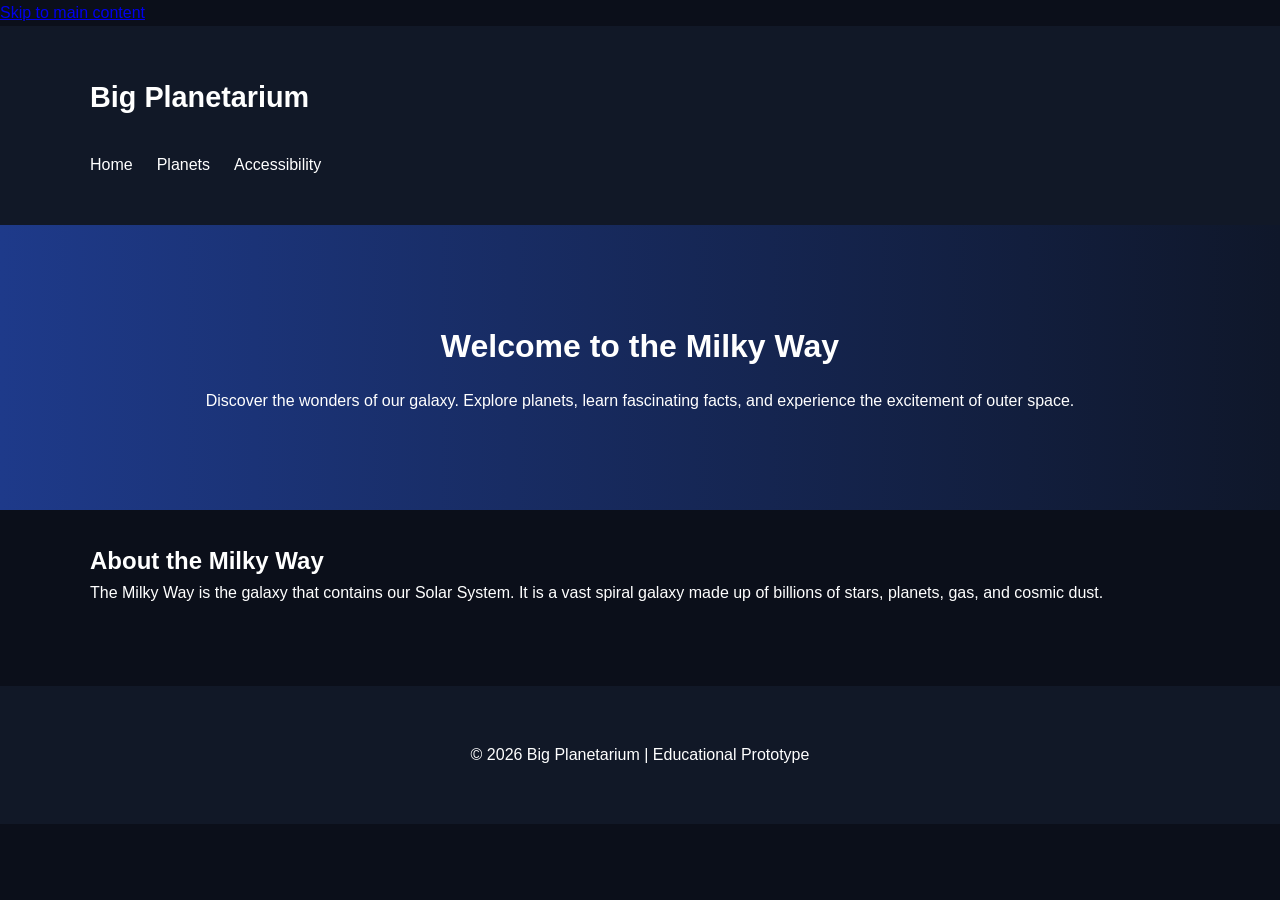
<file: assessment-2-web-dev-project/index.html>
<!DOCTYPE html>
<html lang="en">
<head>
  <meta charset="UTF-8">
  <meta name="viewport" content="width=device-width, initial-scale=1.0">
  <title>Big Planetarium | Milky Way</title>
  <link rel="stylesheet" href="css/style.css">
</head>

<body>

  <!-- Skip Link for Accessibility -->
  <a class="skip-link" href="#main-content">Skip to main content</a>

  <header>
    <div class="container">
      <h1 class="logo">Big Planetarium</h1>

      <button class="menu-toggle" aria-expanded="false" aria-controls="primary-navigation">
        Menu
      </button>

      <nav id="primary-navigation">
        <ul>
          <li><a href="index.html">Home</a></li>
          <li><a href="planets.html">Planets</a></li>
          <li><a href="accessibility.html">Accessibility</a></li>
        </ul>
      </nav>
    </div>
  </header>

  <main id="main-content">

    <section class="hero">
      <div class="container">
        <h2>Welcome to the Milky Way</h2>
        <p>
          Discover the wonders of our galaxy. Explore planets, learn fascinating facts,
          and experience the excitement of outer space.
        </p>
      </div>
    </section>

    <section class="overview">
      <div class="container">
        <h2>About the Milky Way</h2>
        <p>
          The Milky Way is the galaxy that contains our Solar System.
          It is a vast spiral galaxy made up of billions of stars, planets,
          gas, and cosmic dust.
        </p>
      </div>
    </section>

  </main>

  <footer>
    <div class="container">
      <p>&copy; 2026 Big Planetarium | Educational Prototype</p>
    </div>
  </footer>

  <script src="js/main.js"></script>

</body>
</html>
</file>
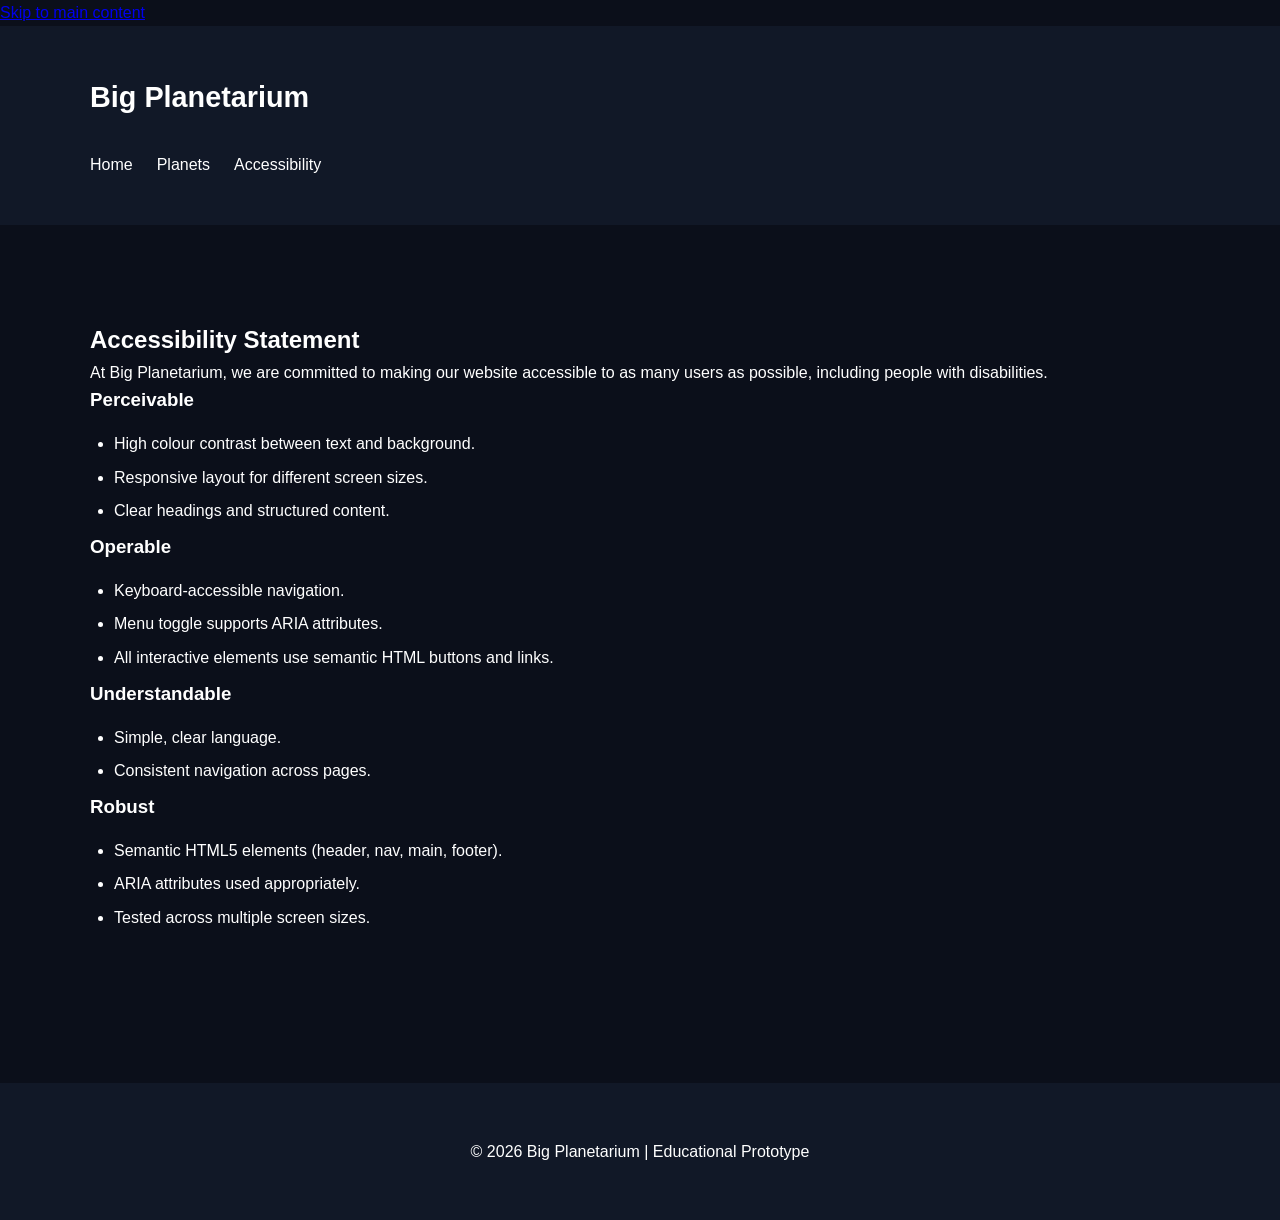
<file: assessment-2-web-dev-project/accessibility.html>
<!DOCTYPE html>
<html lang="en">
<head>
  <meta charset="UTF-8">
  <meta name="viewport" content="width=device-width, initial-scale=1.0">
  <title>Big Planetarium | Accessibility</title>
  <link rel="stylesheet" href="css/style.css">
</head>

<body>

  <a class="skip-link" href="#main-content">Skip to main content</a>

  <header>
    <div class="container">
      <h1 class="logo">Big Planetarium</h1>

      <button class="menu-toggle" aria-expanded="false" aria-controls="primary-navigation">
        Menu
      </button>

      <nav id="primary-navigation">
        <ul>
          <li><a href="index.html">Home</a></li>
          <li><a href="planets.html">Planets</a></li>
          <li><a href="accessibility.html">Accessibility</a></li>
        </ul>
      </nav>
    </div>
  </header>

  <main id="main-content">

    <section class="planet-detail">
      <div class="container">
        <h2>Accessibility Statement</h2>

        <p>
          At Big Planetarium, we are committed to making our website accessible
          to as many users as possible, including people with disabilities.
        </p>

        <h3>Perceivable</h3>
        <ul>
          <li>High colour contrast between text and background.</li>
          <li>Responsive layout for different screen sizes.</li>
          <li>Clear headings and structured content.</li>
        </ul>

        <h3>Operable</h3>
        <ul>
          <li>Keyboard-accessible navigation.</li>
          <li>Menu toggle supports ARIA attributes.</li>
          <li>All interactive elements use semantic HTML buttons and links.</li>
        </ul>

        <h3>Understandable</h3>
        <ul>
          <li>Simple, clear language.</li>
          <li>Consistent navigation across pages.</li>
        </ul>

        <h3>Robust</h3>
        <ul>
          <li>Semantic HTML5 elements (header, nav, main, footer).</li>
          <li>ARIA attributes used appropriately.</li>
          <li>Tested across multiple screen sizes.</li>
        </ul>

      </div>
    </section>

  </main>

  <footer>
    <div class="container">
      <p>&copy; 2026 Big Planetarium | Educational Prototype</p>
    </div>
  </footer>

  <script src="js/main.js"></script>

</body>
</html>
</file>
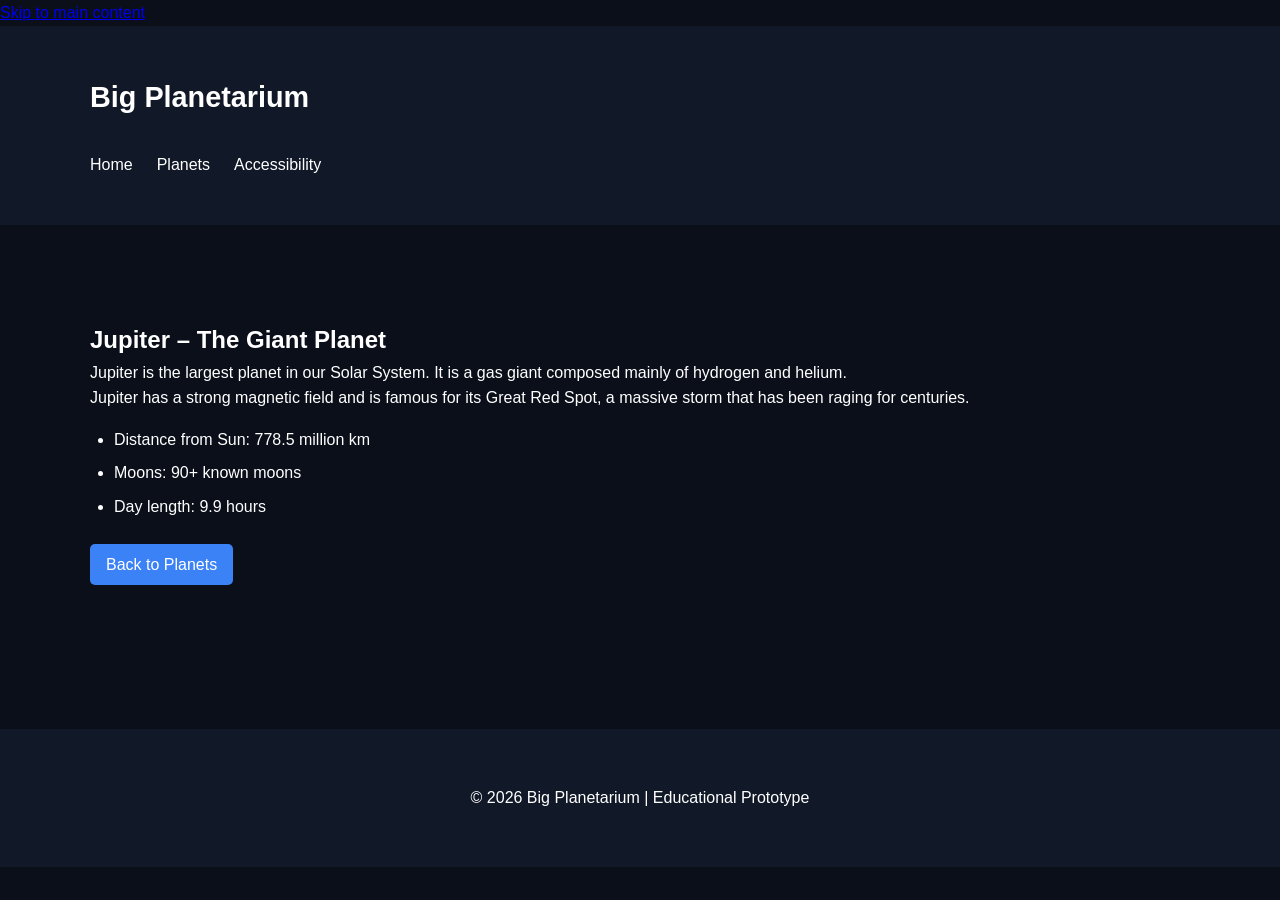
<file: assessment-2-web-dev-project/planet-jupiter.html>
<!DOCTYPE html>
<html lang="en">
<head>
  <meta charset="UTF-8">
  <meta name="viewport" content="width=device-width, initial-scale=1.0">
  <title>Big Planetarium | Jupiter</title>
  <link rel="stylesheet" href="css/style.css">
</head>

<body>

  <a class="skip-link" href="#main-content">Skip to main content</a>

  <header>
    <div class="container">
      <h1 class="logo">Big Planetarium</h1>

      <button class="menu-toggle" aria-expanded="false" aria-controls="primary-navigation">
        Menu
      </button>

      <nav id="primary-navigation">
        <ul>
          <li><a href="index.html">Home</a></li>
          <li><a href="planets.html">Planets</a></li>
          <li><a href="accessibility.html">Accessibility</a></li>
        </ul>
      </nav>
    </div>
  </header>

  <main id="main-content">

    <section class="planet-detail">
      <div class="container">
        <h2>Jupiter – The Giant Planet</h2>

        <p>
          Jupiter is the largest planet in our Solar System. It is a gas giant
          composed mainly of hydrogen and helium.
        </p>

        <p>
          Jupiter has a strong magnetic field and is famous for its Great Red Spot,
          a massive storm that has been raging for centuries.
        </p>

        <ul>
          <li>Distance from Sun: 778.5 million km</li>
          <li>Moons: 90+ known moons</li>
          <li>Day length: 9.9 hours</li>
        </ul>

        <a href="planets.html" class="btn">Back to Planets</a>

      </div>
    </section>

  </main>

  <footer>
    <div class="container">
      <p>&copy; 2026 Big Planetarium | Educational Prototype</p>
    </div>
  </footer>

  <script src="js/main.js"></script>

</body>
</html>
</file>
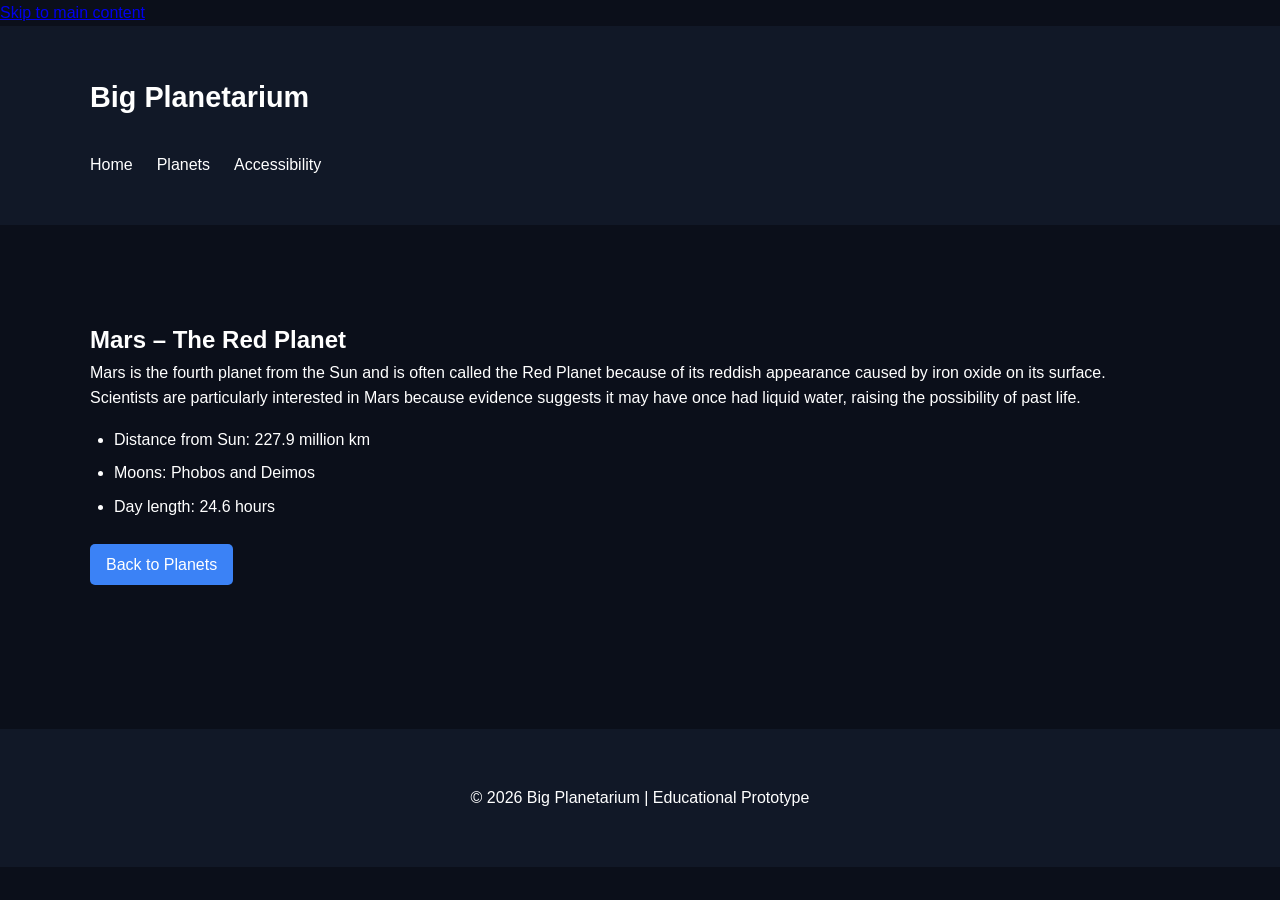
<file: assessment-2-web-dev-project/planet-mars.html>
<!DOCTYPE html>
<html lang="en">
<head>
  <meta charset="UTF-8">
  <meta name="viewport" content="width=device-width, initial-scale=1.0">
  <title>Big Planetarium | Mars</title>
  <link rel="stylesheet" href="css/style.css">
</head>

<body>

  <a class="skip-link" href="#main-content">Skip to main content</a>

  <header>
    <div class="container">
      <h1 class="logo">Big Planetarium</h1>

      <button class="menu-toggle" aria-expanded="false" aria-controls="primary-navigation">
        Menu
      </button>

      <nav id="primary-navigation">
        <ul>
          <li><a href="index.html">Home</a></li>
          <li><a href="planets.html">Planets</a></li>
          <li><a href="accessibility.html">Accessibility</a></li>
        </ul>
      </nav>
    </div>
  </header>

  <main id="main-content">

    <section class="planet-detail">
      <div class="container">
        <h2>Mars – The Red Planet</h2>

        <p>
          Mars is the fourth planet from the Sun and is often called the Red Planet
          because of its reddish appearance caused by iron oxide on its surface.
        </p>

        <p>
          Scientists are particularly interested in Mars because evidence suggests
          it may have once had liquid water, raising the possibility of past life.
        </p>

        <ul>
          <li>Distance from Sun: 227.9 million km</li>
          <li>Moons: Phobos and Deimos</li>
          <li>Day length: 24.6 hours</li>
        </ul>

        <a href="planets.html" class="btn">Back to Planets</a>

      </div>
    </section>

  </main>

  <footer>
    <div class="container">
      <p>&copy; 2026 Big Planetarium | Educational Prototype</p>
    </div>
  </footer>

  <script src="js/main.js"></script>

</body>
</html>
</file>
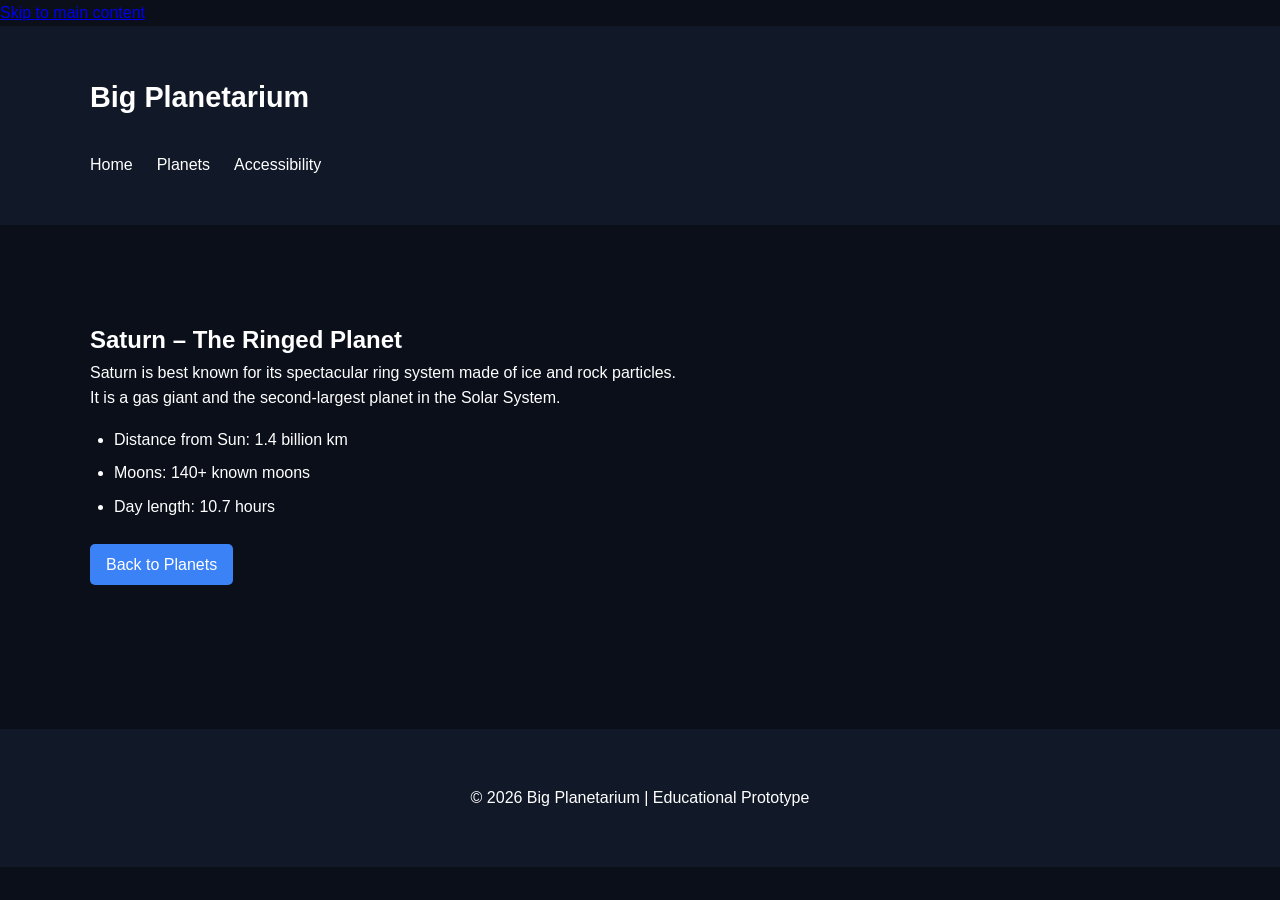
<file: assessment-2-web-dev-project/planet-saturn.html>
<!DOCTYPE html>
<html lang="en">
<head>
  <meta charset="UTF-8">
  <meta name="viewport" content="width=device-width, initial-scale=1.0">
  <title>Big Planetarium | Saturn</title>
  <link rel="stylesheet" href="css/style.css">
</head>

<body>

  <a class="skip-link" href="#main-content">Skip to main content</a>

  <header>
    <div class="container">
      <h1 class="logo">Big Planetarium</h1>

      <button class="menu-toggle" aria-expanded="false" aria-controls="primary-navigation">
        Menu
      </button>

      <nav id="primary-navigation">
        <ul>
          <li><a href="index.html">Home</a></li>
          <li><a href="planets.html">Planets</a></li>
          <li><a href="accessibility.html">Accessibility</a></li>
        </ul>
      </nav>
    </div>
  </header>

  <main id="main-content">

    <section class="planet-detail">
      <div class="container">
        <h2>Saturn – The Ringed Planet</h2>

        <p>
          Saturn is best known for its spectacular ring system made of ice and rock particles.
        </p>

        <p>
          It is a gas giant and the second-largest planet in the Solar System.
        </p>

        <ul>
          <li>Distance from Sun: 1.4 billion km</li>
          <li>Moons: 140+ known moons</li>
          <li>Day length: 10.7 hours</li>
        </ul>

        <a href="planets.html" class="btn">Back to Planets</a>

      </div>
    </section>

  </main>

  <footer>
    <div class="container">
      <p>&copy; 2026 Big Planetarium | Educational Prototype</p>
    </div>
  </footer>

  <script src="js/main.js"></script>

</body>
</html>
</file>
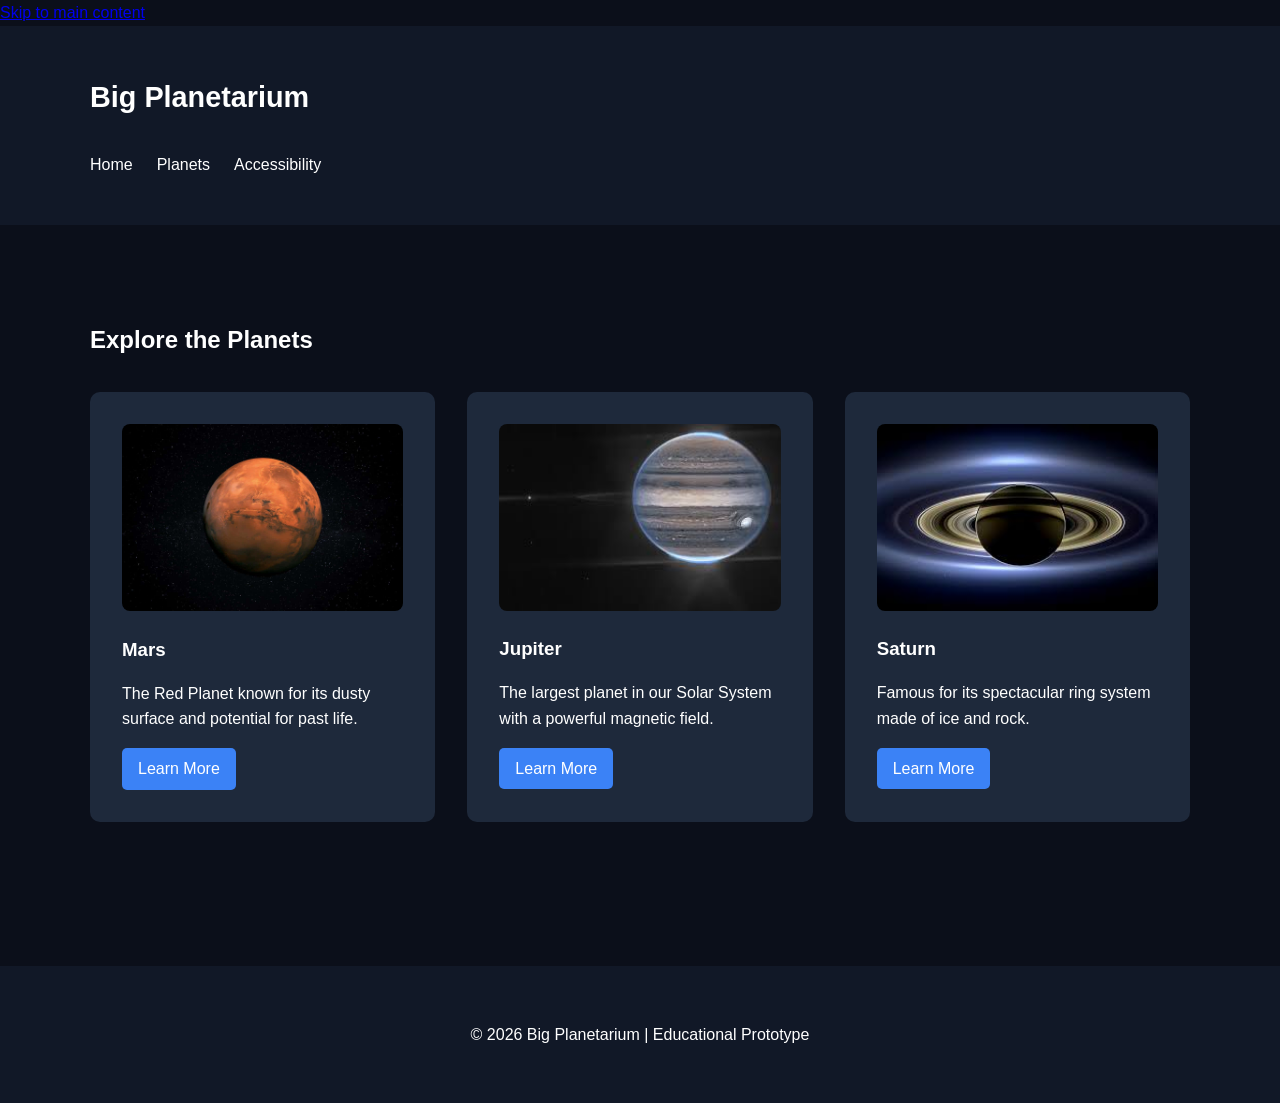
<file: assessment-2-web-dev-project/planets.html>
<!DOCTYPE html>
<html lang="en">
<head>
  <meta charset="UTF-8">
  <meta name="viewport" content="width=device-width, initial-scale=1.0">
  <title>Big Planetarium | Planets</title>
  <link rel="stylesheet" href="css/style.css">
</head>

<body>

  <a class="skip-link" href="#main-content">Skip to main content</a>

  <header>
    <div class="container">
      <h1 class="logo">Big Planetarium</h1>

      <button class="menu-toggle" aria-expanded="false" aria-controls="primary-navigation">
        Menu
      </button>

      <nav id="primary-navigation">
        <ul>
          <li><a href="index.html">Home</a></li>
          <li><a href="planets.html">Planets</a></li>
          <li><a href="accessibility.html">Accessibility</a></li>
        </ul>
      </nav>
    </div>
  </header>

  <main id="main-content">

    <section class="planets-section">
      <div class="container">
        <h2>Explore the Planets</h2>

        <div class="planet-grid">

          <article class="planet-card">
            <img src="assets/images/mars.jpg" alt="Planet Mars surface" class="planet-img">
            <h3>Mars</h3>
            <p>The Red Planet known for its dusty surface and potential for past life.</p>
            <a href="planet-mars.html" class="btn">Learn More</a>
          </article>

          <article class="planet-card">
            <img src="assets/images/jupiter.jpg" alt="Planet Jupiter with Great Red Spot" class="planet-img">
            <h3>Jupiter</h3>
            <p>The largest planet in our Solar System with a powerful magnetic field.</p>
            <a href="planet-jupiter.html" class="btn">Learn More</a>
          </article>

          <article class="planet-card">
            <img src="assets/images/saturn.jpg" alt="Planet Saturn with rings" class="planet-img">
            <h3>Saturn</h3>
            <p>Famous for its spectacular ring system made of ice and rock.</p>
            <a href="planet-saturn.html" class="btn">Learn More</a>
          </article>

        </div>
      </div>
    </section>

  </main>

  <footer>
    <div class="container">
      <p>&copy; 2026 Big Planetarium | Educational Prototype</p>
    </div>
  </footer>

  <script src="js/main.js"></script>

</body>
</html>
</file>
<file: assessment-2-web-dev-project/css/style.css>
/* ===== Base Reset ===== */

* {
  margin: 0;
  padding: 0;
  box-sizing: border-box;
}

body {
  font-family: Arial, sans-serif;
  background-color: #0b0f1a;
  color: #ffffff;
  line-height: 1.6;
}

/* ===== Layout ===== */

.container {
  width: 90%;
  max-width: 1100px;
  margin: 0 auto;
  padding: 2rem 0;
}

header {
  background-color: #111827;
  padding: 1rem 0;
}
header .container {
  display: flex;
  flex-direction: column;
  gap: 1rem;
}
.logo {
  font-size: 1.8rem;
}

nav ul {
  list-style: none;
  display: flex;
  gap: 1.5rem;
  margin-top: 1rem;
}

nav a {
  color: white;
  text-decoration: none;
}

nav a:hover {
  text-decoration: underline;
}

/* ===== Hero ===== */

.hero {
  background: linear-gradient(to right, #1e3a8a, #0f172a);
  padding: 4rem 0;
  text-align: center;
}

.hero h2 {
  font-size: 2rem;
  margin-bottom: 1rem;
}

/* ===== Footer ===== */

footer {
  background-color: #111827;
  text-align: center;
  padding: 1.5rem 0;
  margin-top: 3rem;
}
@media (max-width: 768px) {
  nav ul {
    display: none;
    flex-direction: column;
    gap: 1rem;
    margin-top: 1rem;
  }

  nav ul.active {
    display: flex;
  }

  .menu-toggle {
    display: inline-block;
    width: fit-content;
  }
}
/* ===== Default desktop behaviour ===== */

.menu-toggle {
  display: none;
}

/* ===== Mobile view ===== */

@media (max-width: 768px) {

  nav ul {
    display: none;
    flex-direction: column;
    gap: 1rem;
    margin-top: 1rem;
  }

  nav ul.active {
    display: flex;
  }

  .menu-toggle {
    display: block;
    background: white;
    color: black;
    padding: 0.5rem;
    border: none;
    cursor: pointer;
  }

}
/* ===== Planets Page ===== */

.planets-section {
  padding: 4rem 0;
}

.planet-grid {
  display: grid;
  grid-template-columns: repeat(auto-fit, minmax(250px, 1fr));
  gap: 2rem;
  margin-top: 2rem;
}

.planet-card {
  background-color: #1e293b;
  padding: 2rem;
  border-radius: 10px;
  transition: transform 0.3s ease, box-shadow 0.3s ease;
}

.planet-card:hover {
  transform: translateY(-5px);
  box-shadow: 0 10px 20px rgba(0,0,0,0.4);
}

.planet-card h3 {
  margin-bottom: 1rem;
}

.btn {
  display: inline-block;
  margin-top: 1rem;
  padding: 0.5rem 1rem;
  background-color: #3b82f6;
  color: white;
  text-decoration: none;
  border-radius: 5px;
}

.btn:hover {
  background-color: #2563eb;
}
/* ===== Planet Detail Page ===== */

.planet-detail {
  padding: 4rem 0;
}

.planet-detail ul {
  margin-top: 1rem;
  padding-left: 1.5rem;
}

.planet-detail li {
  margin-bottom: 0.5rem;
}
.planet-img {
  width: 100%;
  border-radius: 8px;
  margin-bottom: 1rem;
}
</file>
